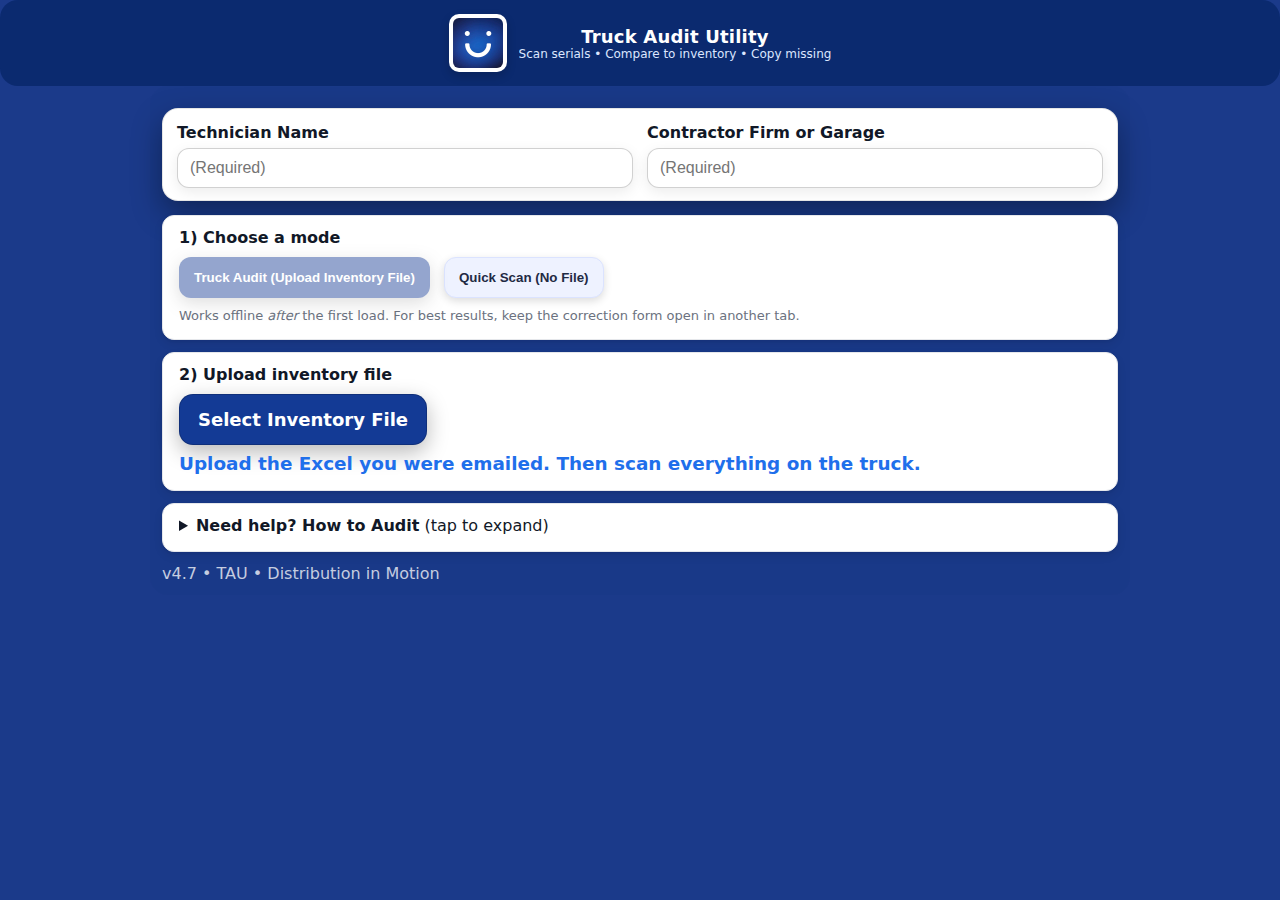
<file: docs/index.html>
<!-- deploy nudge -->
<!doctype html>
<html lang="en">
<head>
  <meta charset="utf-8" />
  <meta name="viewport" content="width=device-width, initial-scale=1" />
  <title>Truck Audit Utility</title>

  <meta name="theme-color" content="#0b2a6f">
  <link rel="manifest" href="manifest.webmanifest">
  <link rel="stylesheet" href="styles.css">
</head>
<body>

  <header class="topbar">
    <div class="brand">
      
      <img id="brandLogo" src="Smiley.jpg?v=1" alt="Truck Audit Utility icon" />
      <div class="titles">
        
        <div class="appname">Truck Audit Utility</div>
        <div class="subtitle">Scan serials • Compare to inventory • Copy missing</div>
      </div>
    </div>
    <button id="installBtn" class="ghost" hidden>Add to Home Screen</button>
  </header>

  <main class="container">
<!-- ===== Tech Contractor box ===== -->
 <div class="audit-user-card">
  <div class="audit-user-grid">
    <div class="audit-user-field">
      <label for="techNameField">Technician Name</label>
      <input
        id="techNameField"
        type="text"
        placeholder="(Required)"
        autocomplete="name"
      >
    </div>

    <div class="audit-user-field">
      <label for="contractorField">Contractor Firm or Garage</label>
      <input
        id="contractorField"
        type="text"
        placeholder="(Required)"
        autocomplete="organization"
      >
    </div>
  </div>
</div>


    
<section class="card">
 <h2>1) Choose a mode</h2>

<div class="modeRow">
  <button id="modeAuditBtn" class="primary">Truck Audit (Upload Inventory File)</button>
  <button id="modeQuickBtn" class="secondary">Quick Scan (No File)</button>
</div>

      <p class="hint">Works offline <em>after</em> the first load. For best results, keep the correction form open in another tab.</p>
    </section>

    <section id="auditSection" class="card" hidden>
      <h2>2) Upload inventory file</h2>
      <div class="row">
  <label for="excelFile" class="fileBtn primary bigAction">
    <input id="excelFile" type="file" accept=".xlsx,.xls,.csv,text/csv" hidden />
    <span>Select Inventory File</span>
  </label>
</div>
       
        <div id="fileMeta" class="meta"></div>
        <div id="expectedSummary" class="meta loadSuccess"></div>
        
    </section>

   <section id="scanSection" class="card" hidden>
    <h2>
  3) Scan
  <span class="hidden-author-mark">
    Truck Audit Utility — Original work by Chris Gagnon — 2026
  </span>
</h2>

      <div id="banner" class="banner" hidden></div>

      <div class="videoWrap">
        <video id="video" muted playsinline></video>
        <div class="scanGuide" aria-hidden="true"></div>
      </div>
      <!-- Last Scanned (UI only - Step 1) -->
<div id="lastScannedPanel" class="card lastScanned">
  <div class="lastScannedHeader">
  <div class="lastScannedTitle">Last Scanned</div>
</div>

<div class="lastScannedField">
  <span id="lastScannedCheck" class="lastScannedCheck" hidden>✓</span>

  <div id="lastScannedValue" class="lastScannedValue">
    Nothing scanned yet
  </div>

  <button id="dismissLastScanned" type="button"
          class="lastScannedClear"
          aria-label="Dismiss last scanned" disabled>
    ✕
  </button>
</div>

</div>


      <!-- Controls live *below* the camera, so the preview stays the focus -->
    <div class="row scanControls">
      

  <button id="startScan" class="primary bigAction">Scan</button>
  <button id="flashBtn" class="ghost lightBtn" disabled>Flashlight</button>
  <button id="stopScan" class="secondary" disabled>Finished</button>
</div>
      <div id="reloadWarning" class="reloadWarning">
  <span>
    <strong>Notice:</strong>
    Reloading this page will clear all scans.
    Use the Copy buttons first if you need the results.
  </span>
  <button
    type="button"
    class="dismissWarning"
    aria-label="Dismiss warning"
  >
    ✕
  </button>
</div>

<!-- MANUAL SERIAL GOES HERE -->

<div class="row manualRow">
  <div class="field" style="flex:1;">
    <label>Manual serial</label>
    <input id="manualSerial" type="text" placeholder="Type/paste serial" autocomplete="off" />
  </div>
  <button id="addManual" class="small" disabled>Add</button>
</div>

<!-- Copy actions -->
<div class="row copyRow">
  <button id="copyNextMissing" type="button" class="small">Copy Next Missing</button>

  <span class="copyHint">
    Copied serial is intended for use with the Inventory Correction Form.
  </span>
</div>

<!-- Export actions -->
<div class="exportCard">
  <button id="exportCsv" type="button" class="bigAction" disabled>
    Export Audit Results
  </button>

  <button id="exportFullCsv" type="button" class="bigAction" disabled>
    Export Full Report (Reference)
  </button>
</div>
      
<div class="results">
  <div class="cols">

    <div class="card">
  <h3>Found <span id="foundCount">(0)</span></h3>
  <div id="scannedList" class="list"></div>
</div>

<div class="card">
  <h3>Missing <span id="missingCount">(0)</span></h3>
  <div id="missingList" class="list"></div>
</div>

<div class="card">
  <h3>Extra <span id="extraCount">(0)</span></h3>
  <div id="extraList" class="list"></div>
</div>

  </div>
</div>

    </section>

<section class="card">
    <details class="howto">
      <summary><strong>Need help? How to Audit</strong> (tap to expand)</summary>

    <div class="howto-body">
      <h3>Truck Audit Instructions</h3>
      <ol>
  <li>
    <strong>Enter your Technician Name</strong> and <strong>Contractor Firm / Garage</strong>.
  </li>

  <li>
   Tap <strong>Truck Audit (Upload Inventory File)</strong> or <strong>Quick Scan (No File)</strong>.
   <em>(If you choose Quick Scan, skip to step 4.)</em>
  </li>

  <li>
    Tap <strong>Select Inventory File</strong>, then choose the file provided by the warehouse employee.
    You’ll see <strong>“Inventory loaded”</strong> with the number of serials expected.
    <ul>
      <li>
        <strong>Note:</strong> After the file is uploaded, all expected items will appear in the
        <strong>Missing</strong> list. As each item is scanned, it automatically moves to <strong>Found</strong>.
      </li>
    </ul>
  </li>

  <li>
    Tap the blue <strong>Scan</strong> button.
    <ul>
      <li>Aim the <strong>red bar</strong> at the barcode or QR code you want to scan.</li>
      <li>Hold steady until the scan completes.</li>
      <li>After a successful scan, the serial appears in the <strong>Last Scanned</strong> box.</li>
      <li>
        Tap <strong>Scan Next</strong> to commit the Last Scanned serial into the results lists
        (it will move into <strong>Found</strong> or <strong>Extra</strong>).
      </li>
      <li>
        When you are done scanning, tap <strong>Finished</strong> to commit the final Last Scanned serial.
      </li>
    </ul>
  </li>

  <li>
    Finish scanning when all deployable items have been scanned.
    <ul>
      <li><strong>Missing</strong> = items on the inventory list that were not scanned.</li>
      <li><strong>Extra</strong> items are shown for reference only.</li>
    </ul>
  </li>

  <li>
    <strong>Copy Next Missing</strong> places the next missing serial on your clipboard so you can paste it into the correction form.
  </li>

  <li>
    When finished, export your results.
    <ul>
      <li>
        Tap <strong>Export Audit Results</strong> to generate the <strong>audit file</strong>.
      </li>
      <li>
        Tap <strong>Export Full Report (Reference)</strong> to generate a complete report (Found, Missing, and Extra).
      </li>
      <li>
        <strong>Sharing the file:</strong>
        <ul>
          <li>If the <strong>Share sheet</strong> opens, choose Mail, Files, or another option as instructed.</li>
          <li>If a <strong>preview or download screen</strong> opens instead, tap <strong>More…</strong> to share or attach the file.</li>
        </ul>
      </li>
    </ul>
  </li>
</ol>

        </div>
  </details>
</section>
    
    <footer class="foot">
      <span>v4.7 • TAU • Distribution in Motion</span>
    </footer>
  </main>

    <!-- Libs (local, cached by service worker after first load) -->
  <script src="xlsx.full.min.js"></script>
  <script src="zxing-browser.min.js"></script>
  <script src="app.js?v=20260120a"></script>

  <!-- 🚧 Construction-only: disable service worker caching -->
  <script>
    if ('serviceWorker' in navigator) {
      navigator.serviceWorker.getRegistrations().then(regs => {
        regs.forEach(reg => reg.unregister());
      });
    }
  </script>
  <!-- 🚧 Construction-only: disable service worker caching -->
</body>
</html>
</file>
<file: docs/styles.css>
:root{
  --blue:#0b2a6f;
  --blue2:#133a95;
  --bg:#1b3a8a;
  --card:#ffffff;
  --muted:#6b7280;
  --border:#e5e7eb;
}
*{box-sizing:border-box}
body{margin:0;font-family:-apple-system,system-ui,Segoe UI,Roboto,Helvetica,Arial,sans-serif;background:var(--bg);color:#111827}
.topbar{
  background:var(--blue);
  color:white;
  padding:14px 14px;

  display:flex;
  align-items:center;
  justify-content:center;
  gap:10px;
  text-align:center;
  
  border-radius:18px;
  overflow:hidden;
}

.brand{display:flex;align-items:center;gap:12px;min-width:0}

#brandLogo{
  width:58px;
  height:58px;
  object-fit:contain;
  border-radius:10px;
  background:white;
  padding:4px;
  box-shadow:0 4px 10px rgba(0,0,0,.18);
}

.titles{min-width:0}
.appname{font-weight:800;font-size:18px;letter-spacing:.2px;white-space:nowrap;overflow:hidden;text-overflow:ellipsis}
.subtitle{font-size:12px;color:#dbe6ff;white-space:nowrap;overflow:hidden;text-overflow:ellipsis}
.container{max-width:980px;margin:0 auto;padding:16px}
.card{background:var(--card);border:1px solid var(--border);border-radius:14px;padding:14px 14px;margin:12px 0}
h2{margin:0 0 10px 0;font-size:16px}
h3{margin:12px 0 8px 0;font-size:14px}

/* Manual serial row: align Add button with input (not label) */
.manualRow{
  display: flex;
  gap: 16px;
  align-items: flex-end;
}

.manualRow .field{
  flex: 1;
  min-width: 220px;
}

.manualRow .field label{
  margin-bottom: 6px; /* keep spacing predictable */
}

.manualRow #manualSerial{
  width: 100%;
}

.manualRow #addManual{
  height: 48px;           /* matches input visual height */
  margin-bottom: 2px;    /* tiny optical nudge */
}


.modeRow{display:flex;gap:14px;flex-wrap:wrap}
button{border:1px solid transparent;border-radius:12px;padding:12px 14px;font-weight:700;cursor:pointer}
button.primary{background:var(--blue2);color:white}
button.secondary{background:#eef2ff;border-color:#dbe3ff;color:#1f2a44}
button.ghost{background:transparent;border-color:rgba(255,255,255,.35);color:white}
button:disabled{opacity:.45;cursor:not-allowed}
.hint{color:var(--muted);margin:10px 0 0 0;font-size:13px}
.meta{color:var(--muted);font-size:13px}
.fileLabel{border:1px dashed #cbd5e1;border-radius:12px;padding:12px 14px;display:inline-flex;align-items:center;gap:8px;cursor:pointer}
.fileLabel input{display:none}
.field{display:flex;flex-direction:column;gap:6px}
.field label{font-size:12px;color:var(--muted)}
.field input,.field select{border:1px solid var(--border);border-radius:12px;padding:12px 12px;font-size:15px;background:white}
.grow{flex:1;min-width:220px}
.statusGrid{display:grid;grid-template-columns:repeat(5, minmax(0,1fr));gap:8px;margin:12px 0}
.stat{border:1px solid var(--border);border-radius:14px;padding:10px;background:#fbfcff}
.stat .k{font-size:12px;color:var(--muted)}
.stat .v{font-size:20px;font-weight:800;margin-top:4px}
.banner{border-radius:14px;min-height:28px;padding:6px 10px;font-weight:800;font-size:0.85rem;line-height:1.2}
.banner.ok{background:#ecfdf5;color:#065f46;border:1px solid #a7f3d0}
.banner.warn{background:#fff7ed;color:#9a3412;border:1px solid #fed7aa}
.banner.bad{background:#fef2f2;color:#991b1b;border:1px solid #fecaca}
/* Idle scan status text */
.banner.idle{
  color:#9ca3af;
  background:transparent;
  border:1px dashed #e5e7eb;
}

/* Idle scan status text */
.banner:not(.ok):not(.warn):not(.bad){
  color: #9ca3af;   /* light grey */
  background: transparent;
  border: 1px dashed #e5e7eb;
}

.scanControls{align-items:stretch}
/* Mobile spacing: prevent Scan + Finished crowding */
@media (max-width: 520px){
  .scanControls{
    gap: 12px;              /* vertical space between buttons */
  }

  #startScan{
    margin-bottom: 6px;     /* breathing room above Finished */
  }
}

.bigAction{flex:1;min-width:180px;font-size:18px;padding:16px 18px}

/* Light button lives on white cards, so override the generic "ghost" styling used in the blue header */
button.ghost.lightBtn{background:#ffffff;border-color:var(--border);color:#1f2a44}
button.ghost.lightBtn.on{background:#111827;color:#ffffff;border-color:#111827}

.videoWrap{position:relative;border:1px solid var(--border);border-radius:14px;overflow:hidden;background:black;margin:10px 0}
.scanGuide{position:absolute;left:10%;right:10%;top:50%;height:0;border-top:2px solid rgba(255,0,0,.9);transform:translateY(-50%);pointer-events:none;filter:drop-shadow(0 0 2px rgba(255,0,0,.45))}
.scanGuide::before{content:"";position:absolute;left:50%;top:-10px;width:0;height:20px;border-left:2px solid rgba(255,0,0,.85);transform:translateX(-50%)}
video{width:100%;height:320px;object-fit:cover}
.results{margin-top:5px}
.cols{display:grid;grid-template-columns:repeat(3, minmax(0,1fr));gap:6px}

.list{border:1px solid var(--border);border-radius:14px;min-height:120px;max-height:260px;overflow:auto;padding:10px;background:#fff}
.item{padding:8px 10px;border-bottom:1px solid var(--border);font-family:ui-monospace,SFMono-Regular,Menlo,Monaco,Consolas,monospace;font-size:13px}
.item:last-child{border-bottom:none}
.badge{display:inline-block;font-size:11px;padding:2px 8px;border-radius:999px;background:#eef2ff;color:#1f2a44;margin-left:6px}
.bullets{margin:8px 0 0 18px;color:#374151}/* When the page background is dark, make footer readable */
.foot{
  color: rgba(255,255,255,.75);
}

/* Optional: give cards a little lift off the blue background */
.card{
  box-shadow: 0 10px 28px rgba(0,0,0,.18);
}

@media (max-width:900px){
  .statusGrid{grid-template-columns:repeat(2,minmax(0,1fr))}
  .cols{grid-template-columns:1fr}
  video{height:260px}
}
/* Make the collapsed "How to Audit" card tighter */
.howto summary{
  padding: 0;
}
.howto[open] summary{
  padding-bottom: 8px;
}
/* Card shadow helper */
.card {
  background: #ffffff;
  border-radius: 12px;
  padding: 12px 16px 16px 16px;
  box-shadow:
    0 4px 10px rgba(0, 0, 0, 0.08),
    0 1px 3px rgba(0, 0, 0, 0.06);
}
.card h3 {
  margin-top: 0;
  margin-bottom: 12px;
}
/* Shadow only for clickable (enabled) buttons */
button:not(:disabled) {
  box-shadow: 0 3px 8px rgba(0, 0, 0, 0.14);
}
button:disabled {
  box-shadow: none;
}
/* Allow shadow on active / primary buttons */
button.active,
button.primary {
  box-shadow: 0 3px 8px rgba(0, 0, 0, 0.14);
}
/* Mode selection buttons (Truck Audit / Quick Scan) */
.modeBtn {
  box-shadow: 0 3px 8px rgba(0, 0, 0, 0.14);
}
.modeBtn:disabled {
  box-shadow: none;
}
/* Scan button should always look actionable */
#startScan {
  box-shadow: 0 7px 21px rgba(0, 0, 0, 0.28);
}
/* Truck Audit mode button: always actionable */
#modeAuditBtn {
  box-shadow: 0 5px 17px rgba(0, 0, 0, 0.28);
}
.reloadWarning{
  margin-top: 6px;
  padding: 6px 10px;
  border: 1px solid rgba(255, 193, 7, 0.45);
  background: rgba(255, 193, 7, 0.12);
  border-radius: 8px;
  font-size: 0.85rem;
  line-height: 1.15rem;
}
.reloadWarning strong{
  font-weight: 700;
}
.reloadWarning{
  margin-top: 8px;
  padding: 6px 10px;
  border: 1px solid rgba(255, 193, 7, 0.45);
  background: rgba(255, 193, 7, 0.12);
  border-radius: 8px;
  font-size: 0.8rem;
  line-height: 1.1rem;

  display: flex;
  align-items: center;
  justify-content: space-between;
  gap: 10px;
}

.dismissWarning{
  background: none;
  border: none;
  font-size: 1.1rem;
  font-weight: 800;
  cursor: pointer;
  line-height: 1;
  padding: 4px 6px;
}
.dismissWarning:hover{
  background: rgba(0,0,0,0.08);
  border-radius: 6px;
}
/* ===== TAU CONSTRUCTION BANNER : BEGIN ===== */
#tauConstructionBanner{
  position: sticky;
  top: 0;
  z-index: 10000;

  padding: 12px 12px;
  text-align: center;
  font-weight: 900;
  letter-spacing: 0.6px;

  background: repeating-linear-gradient(
    45deg,
    #ffc107,
    #ffc107 12px,
    #000 12px,
    #000 24px
  );

  color: #000;
  border-bottom: 3px solid #000;
}
/* ===== TAU CONSTRUCTION BANNER : END ===== */
#tauConstructionBanner .tauConstructionLabel{
  display: inline-block;
  padding: 6px 12px;
  border-radius: 999px;
  box-shadow: 0 1px 3px rgba(0,0,0,0.25);
  background: #ffc107;
  border: 2px solid #000;
  color: #000;
}
.loadSuccess {
  font-size: 1.15rem;
  font-weight: 600;
  margin-top: 8px;
  color: #1f6feb; /* confident blue */
}
.fileBtn {
  display: inline-flex;
  align-items: center;
  justify-content: center;
  cursor: pointer;
  text-decoration: none;
}

.fileBtn span {
  pointer-events: none;
}
/* Make the Excel file picker label look like our action buttons */
label.fileBtn {
  display: inline-flex;
  align-items: center;
  justify-content: center;
  cursor: pointer;
  padding: 14px 18px;
  border-radius: 14px;

  background: var(--blue2);
  color: #ffffff;

  border: 1px solid rgba(0,0,0,0.18);
  box-shadow: 0 7px 21px rgba(0, 0, 0, 0.28);

  transition: all 0.15s ease;
}
label.fileBtn.disabled {
  background: #9ca3af;
  color: #e5e7eb;
  cursor: not-allowed;
  opacity: 0.7;
  box-shadow: none;
}
label.fileBtn:not(.disabled):hover {
  background: var(--blue);
  transform: translateY(-1px);
}
label.fileBtn span {
  pointer-events: none;
  font-weight: 600;
}
/* Manual serial input: subtle "this is an input" shadow */
#manualSerial{
  box-shadow: 0 2px 6px rgba(0,0,0,0.12);
}
/* ===== Last Scanned panel (Step 1d - visual only) ===== */

.lastScanned{
  padding: 0;
  background: transparent;
  border: none;
  box-shadow: none;
  margin: 10px 0 12px;
}

.lastScannedHeader{
  display:flex;
  align-items:center;
  justify-content:space-between;
  margin: 0 0 6px;
}

.lastScannedTitle{
  font-size: 14px;
  font-weight: 600;
  color: #374151;
}

.lastScannedDismiss{
  width: 34px;
  height: 34px;
  border-radius: 10px;
  border: 1px solid #e5e7eb;
  background: #ffffff;
  font-size: 18px;
  line-height: 1;
  color: #6b7280;
  cursor: default;
}

.lastScannedDismiss:disabled{
  opacity: 0.35;
}

.lastScannedValue{
  font-size: 14px;
  line-height: 1.2;
  color: #6b7280;
  padding: 12px 46px 12px 14px; /* right padding for X */
  background: #ffffff;
  border: 1px solid #e5e7eb;
  border-radius: 12px;
  box-shadow: 0 4px 14px rgba(0,0,0,0.08);
  width: 100%;
  display: block;
}
/* ===== Last Scanned clear button inside field ===== */

.lastScannedField{
  position: relative;
  width: 100%;
  display: flex;
  align-items: center;
  gap: 10px;
}
.lastScannedCheck{
  font-weight: 800;
  font-size: 18px;
  line-height: 1;
  color: #16a34a !important; /* force green */
  flex: 0 0 auto;
}

.lastScannedClear{
  position: absolute;
  right: 10px;
  top: 50%;
  transform: translateY(-50%);

  width: 28px;
  height: 28px;
  border-radius: 8px;
  border: 1px solid #e5e7eb;
  background: #ffffff;

  font-size: 16px;
  line-height: 1;

  color: #6b7280;

  display: flex;
  align-items: center;
  justify-content: center;
}
/* Prevent banner show/hide from shifting the camera */
.banner {
  min-height: 56px;            /* reserves space so the video doesn't move */
}

/* Override the HTML hidden behavior (normally display:none) */
.banner[hidden] {
  display: block;
  visibility: hidden;
}
/* ==== Banner final override (compact + no layout shift) ==== */
#banner.banner{
  min-height: 28px !important;
  padding: 6px 10px !important;
  font-size: 0.85rem !important;
  line-height: 1.2 !important;
  margin: 0 0 10px 0 !important; /* small space below */
}

#banner.banner[hidden]{
  display: block !important;
  visibility: hidden !important;
}
/* Tech + Contractor card (top-of-page) */
.audit-user-card{
  background: #fff;
  border: 1px solid rgba(0,0,0,0.10);
  border-radius: 16px;
  padding: 14px 14px 12px 14px;
  margin: 10px 0 14px 0;
  box-shadow: 0 12px 30px rgba(0,0,0,0.35) !important;
}

.audit-user-grid{
  display: grid;
  grid-template-columns: 1fr;
  gap: 10px;
}

@media (min-width: 620px){
  .audit-user-grid{
    grid-template-columns: 1fr 1fr;
    gap: 14px;
  }
}

.audit-user-field label{
  display: block;
  font-weight: 700;
  margin: 0 0 6px 0;
}

.audit-user-field input{
  width: 100%;
  padding: 10px 12px;
  border-radius: 12px;
  border: 1px solid rgba(0,0,0,0.18);
  background: #ffffff;
  font-size: 16px;
  outline: none;

  /* match TAU “lift” style */
  box-shadow: 0 4px 14px rgba(0,0,0,0.08);
}


.audit-user-field input:focus{
  border-color: rgba(0,0,0,0.35);
}
/* Allow inner card shadows to render (prevents shadow clipping) */
.card{
  overflow: visible !important;
}
/* Give the main content a slightly tinted background so card shadows are visible */
main.container{
  background: rgba(11, 42, 111, 0.04);
  border-radius: 18px;
  padding: 12px;
}
/* Export buttons: stack cleanly on small screens */
.exportRow{
  margin-top: 8px;
}

@media (max-width: 520px){
  .exportRow{
    flex-direction: column;
    align-items: stretch;
  }

  .exportRow button{
    width: 100%;
  }
}
/* Copy + Export layout cleanup */
.copyRow{
  margin-top: 10px;
}

.exportCard{
  margin-top: 10px;
  display: grid;
  gap: 10px;
}

/* Make the export buttons feel less huge on desktop */
@media (min-width: 700px){
  .exportCard .bigAction{
    min-width: 220px;
    font-size: 16px;
    padding: 12px 14px;
  }
}

/* On phones, keep export buttons full-width and clean */
@media (max-width: 520px){
  .exportCard .bigAction{
    width: 100%;
  }
}

/* Mobile: keep Copy buttons side-by-side with real spacing */
@media (max-width: 520px){
  .copyRow{
    display: grid;
    grid-template-columns: 1fr 1fr;
    gap: 12px;
    align-items: stretch;
  }

  .copyRow button{
    width: 100%;
  }
}
/* Invisible selectable authorship marker */
.hidden-author-mark{
  font-size: 5px;
  color: #ffffff;     /* matches card background */
  line-height: 0;
  user-select: text;
}
/* App Footer (RTU + TAU unified style) */
.app-footer {
  font-size: 12px;          /* slightly smaller, professional */
  color: #6b7280;           /* medium grey */
  text-align: center;
  margin-top: 18px;
  opacity: 0.9;
}
/* ===== Scan Button Confirm State (Yellow Hold) ===== */
#startScan.confirmPending{
  background: #f2c200;
  border-color: #d3a800;
  color: #0b2a6f;   /* matches your brand blue text */
  transform: scale(1.04);
  transition:
    transform 120ms ease,
    background-color 120ms ease,
    border-color 120ms ease;
}
button.copied {
  background-color: #2e7d32 !important;
  color: #fff !important;
}
</file>
